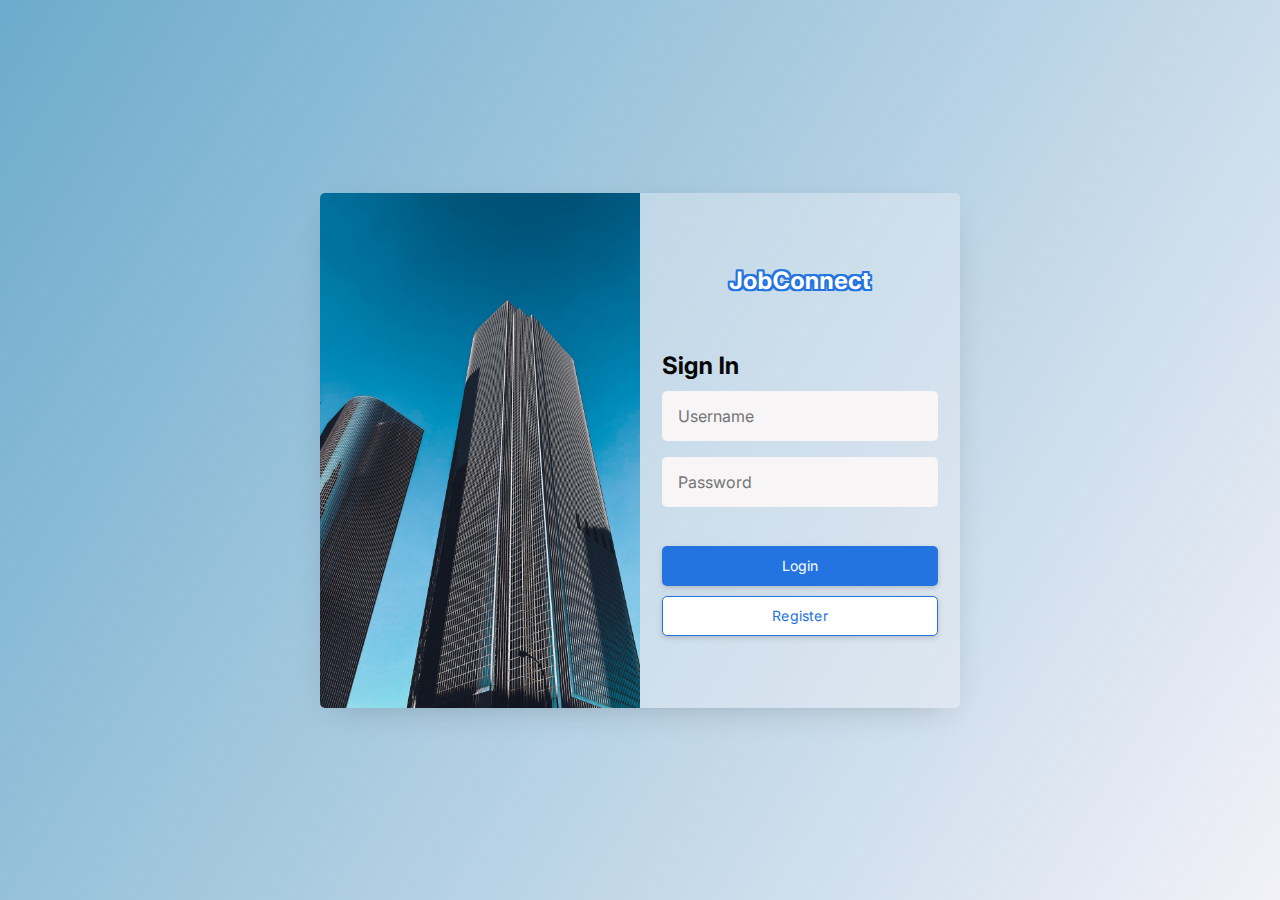
<file: index.html>
<!DOCTYPE html>
<html lang="en" dir="ltr">
<head>
    <meta charset="UTF-8">
    <meta http-equiv="X-UA-Compatible" content="IE=edge">
    <meta name="viewport" content="width=device-width, initial-scale=1.0">
    <meta name="authors" content="Laura Tejada" />
    <meta name="description" content="JobConnect" />
    <meta name="keywords" content="html,css,web development, seo, services, projects" />
    <title>Login - JobConnect</title>
    <link 
    rel="stylesheet" href="https://cdnjs.cloudflare.com/ajax/libs/font-awesome/6.2.1/css/all.min.css" 
    integrity="sha512-MV7K8+y+gLIBoVD59lQIYicR65iaqukzvf/nwasF0nqhPay5w/9lJmVM2hMDcnK1OnMGCdVK+iQrJ7lzPJQd1w==" 
    crossorigin="anonymous" referrerpolicy="no-referrer" />
    <link rel="preconnect" href="https://fonts.googleapis.com">
    <link rel="preconnect" href="https://fonts.gstatic.com" crossorigin>
    <link href="https://fonts.googleapis.com/css2?family=Inter:wght@200;300;400;500;600;700;800;900&display=swap" rel="stylesheet">     
    <link rel="stylesheet" href="assets/styles/login.css" media="all">
    <script src="assets/scripts/login.js" defer></script>
</head>
<body>
    <main>
        <section>
            <div class="login-content">
                <div class="login-image">
                </div>              
                <div class="login">
                    <div class="login-title">
                        <h1>JobConnect</h1>
                    </div>
                    <form name='form-login' novalidate>
                        <h2>Sign In</h2>
                        <label for="userName"></label>
                        <input type="text" id="userName" placeholder="Username" required>
                        <label for="userPassword"></label>
                        <input type="password" id="userPassword" placeholder="Password" required>
                        <div id="message-invalid" class="message-invalid">
                            <p>Invalid username or password</p>
                        </div>
                        <input id="btn-login" type="button" value="Login">
                        <input id="btn-register" type="button" value="Register">
                    </form>
                </div>
            </div>
        </section>
    </main>
</body>
</html>
</file>
<file: assets/styles/login.css>
@import url(reset.css);

:root {
    --app-header-text-color: #2374E1;
}

body {
    background-image: url(../images/background-image.jpg);
    background-size: cover;
    background-blend-mode: multiply;
    background-color: #d1e8ff;
    overflow: hidden;
    background: rgb(55,141,185);
    background: linear-gradient(122deg, rgba(55,141,185,0.7343312324929971) 0%, rgba(242,241,248,1) 100%);
    color: #070707;
}

main {
    height: 100vh;
    display: grid;
    place-items: center;
}

section {
    display: grid;
    place-items: center;
}

.login-title h1{
    width: 100%;
    text-align: center;
    color: var(--app-header-text-color);
    font-size: 24px;
    font-weight: 700;
    letter-spacing: 0.2px;
    line-height: 76px;;
    color: rgb(255, 255, 255);
    background: --var(--app-header-background-color);
    text-shadow: 2px 2px 0 var(--app-header-text-color), 2px -2px 0 var(--app-header-text-color), -2px 2px 0 var(--app-header-text-color), -2px -2px 0 var(--app-header-text-color), 2px 0px 0 var(--app-header-text-color), 0px 2px 0 var(--app-header-text-color), -2px 0px 0 var(--app-header-text-color), 0px -2px 0 var(--app-header-text-color);
}

.login-content {
    width: 640px;
    display: flex;
    background-color: #f2f1f861;
    border-radius: 5px;
    box-shadow: 0px 10px 34px -15px rgba(0, 0, 0, 0.24);
}

.login-image {
    width: 320px;
    background-image: url(../images/background-image.jpg);
    background-size: cover;
    border-bottom-left-radius: 5px;
    border-top-left-radius: 5px; 
}

.login-image img{
    border-bottom-left-radius: 10px;
    border-top-left-radius: 10px;
}

.login {
    margin: 50px auto;
    width: 320px;
}

.login form {
    margin: auto;
    padding: 22px 22px 22px 22px;
    width: 100%;
    background: transparent;
}

.login > form > h2 {
    line-height: 50px;
}

.login form span {
    background-color: #363b41;
    border-radius: 3px 0px 0px 3px;
    border-right: 3px solid #434a52;
    color: #555555;
    display: block;
    float: left;
    line-height: 50px;
    text-align: center;
    width: 50px;
    height: 50px;
}

.login form input[type="text"], .login form input[type="password"] {
    background-color: #f7f5f5;
    border-radius: 0px 3px 3px 0px;
    color: #505050;
    margin-bottom: 1em;
    padding: 0 16px;
    width: 100%;
    height: 50px;
    border-radius: 5px;
    font-size: 16px;
}

.login form input[id="btn-login"] , .login form input[id="btn-register"]  {
    font-size: 14px;
    font-weight: 400;
    letter-spacing: 0.2px;
    background: #2374E1;
    width: 100%;
    height: 40px;
    border-radius: 5px;
    box-shadow: 0px 2px 5px rgba(131, 131, 131, 0.4);
    color: white;
    padding: 10px 25px;
    cursor: pointer;
    text-decoration: none;
    animation-delay: 0.3s; 
    margin-top: 10px;
}

.login form input[id="btn-register"] {
    background: #fff;
    color: #2374E1;
    border: 1px solid #2374E1;
}

.login form input[id="btn-login"]:hover, .login form input[id="btn-register"]:hover {
    opacity: 0.7;
}

.message-invalid p{
    color: transparent;
    font-size: 12px;
    line-height: 13px;
}
</file>
